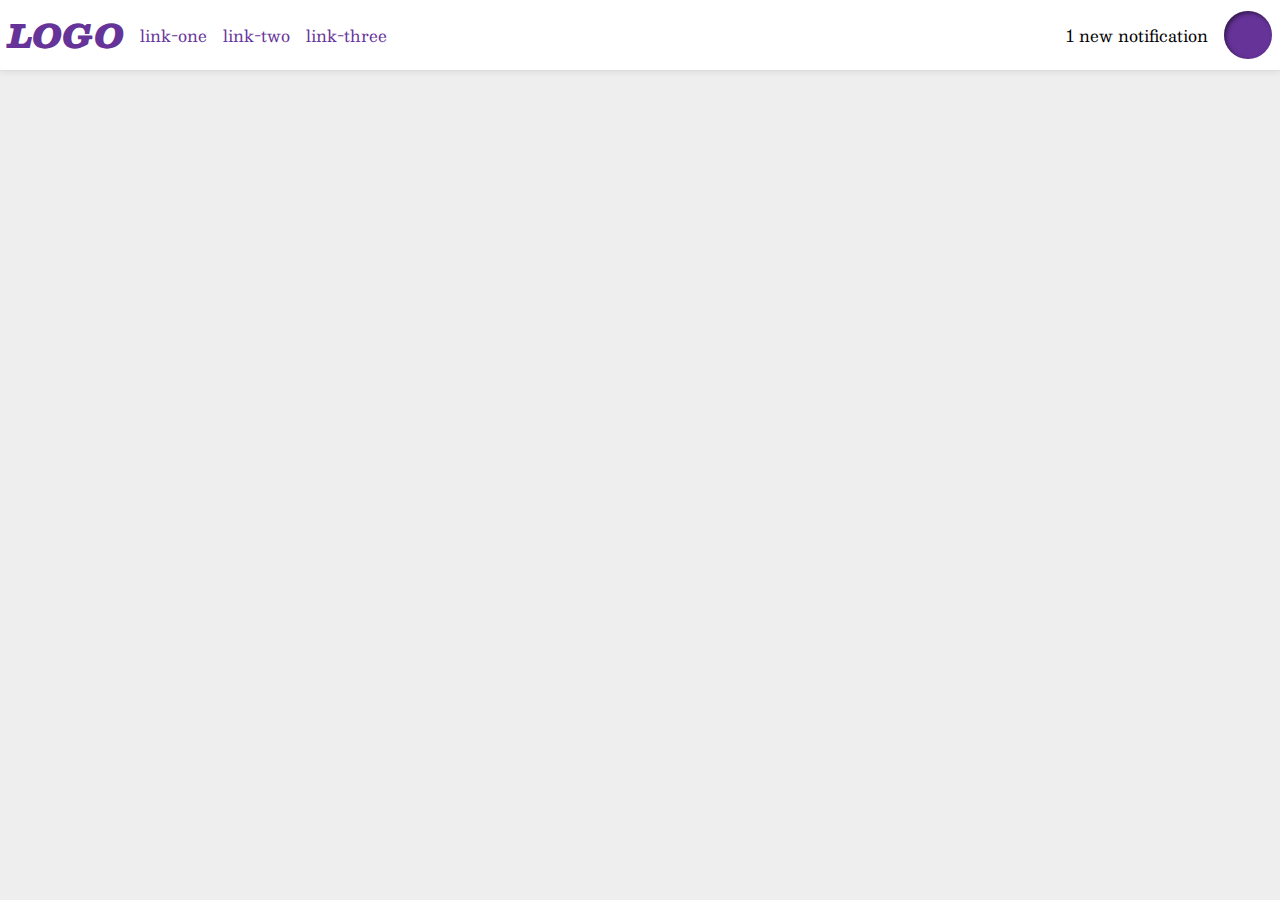
<file: flex/03-flex-header-2/index.html>
<!DOCTYPE html>
<html lang="en">
  <head>
    <meta charset="UTF-8">
    <meta http-equiv="X-UA-Compatible" content="IE=edge">
    <meta name="viewport" content="width=device-width, initial-scale=1.0">
    <title>Flex Header 2</title>
    <link rel="stylesheet" href="style.css">
  </head>
  <body>
    <div class="header">
      <div class="left-align">
        <div class="logo">
          LOGO
        </div>
        <ul class="links">
          <li><a href="https://google.com">link-one</a></li>
          <li><a href="https://google.com">link-two</a></li>
          <li><a href="https://google.com">link-three</a></li>
        </ul>
      </div>
      <div class="right-align"
        <button class="notifications">
          1 new notification
        </button>
        <div class="profile-image"></div>
      </div>
    </div>
  </body>
</html>
</file>
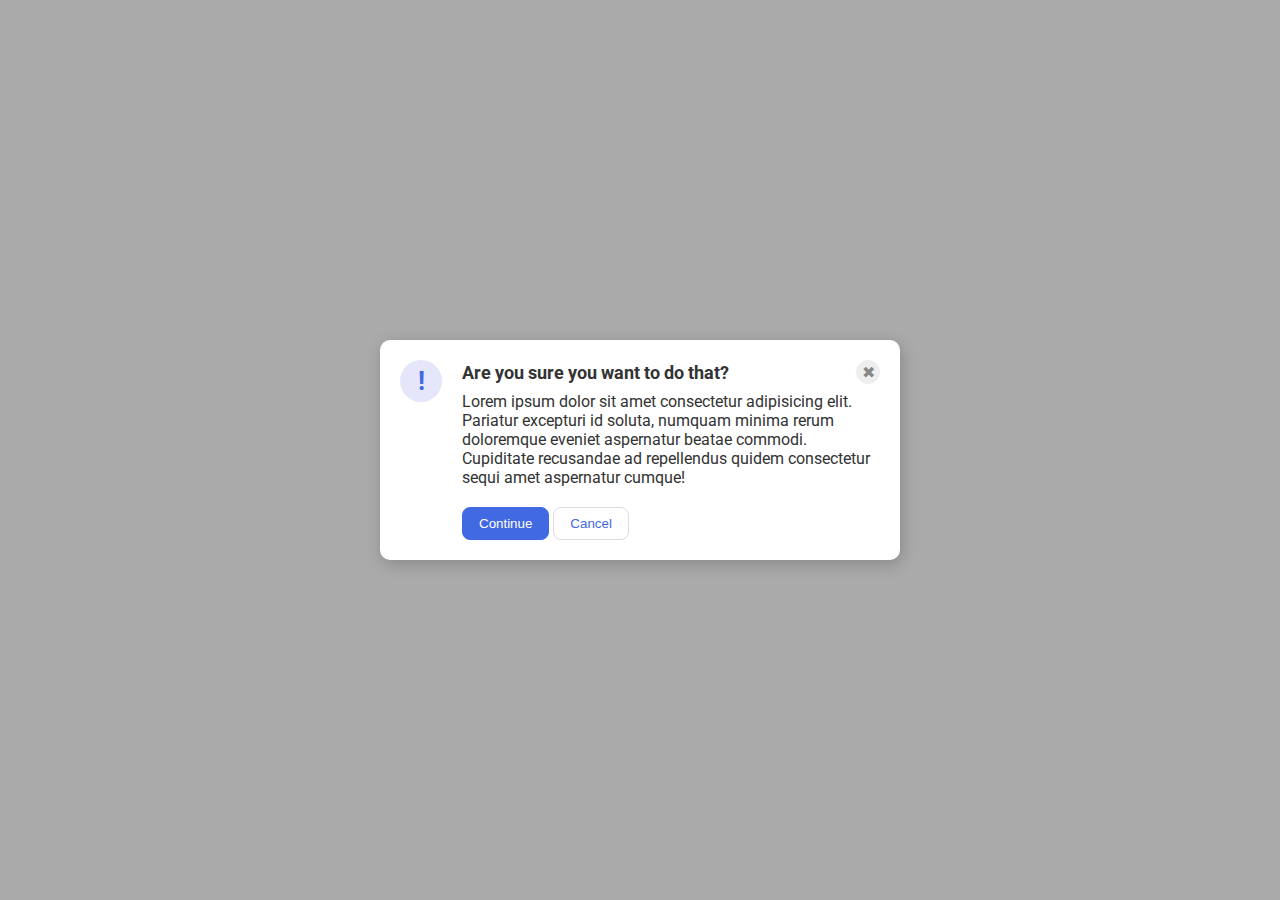
<file: flex/05-flex-modal/index.html>
<!DOCTYPE html>
<html lang="en">
  <head>
    <meta charset="UTF-8">
    <meta http-equiv="X-UA-Compatible" content="IE=edge">
    <meta name="viewport" content="width=device-width, initial-scale=1.0">
    <link rel="stylesheet" href="style.css">
    <title>Modal</title>
  </head>
  <body>
    <div class="modal">
      <div class="icon">!</div>
      <div class="container">
          <div class="header">Are you sure you want to do that?
            <button class="close-button">✖</button>
          </div>
        <div class="text">Lorem ipsum dolor sit amet consectetur adipisicing elit. Pariatur excepturi id soluta, numquam minima rerum doloremque eveniet aspernatur beatae commodi. Cupiditate recusandae ad repellendus quidem consectetur sequi amet aspernatur cumque!</div>
          <button class="continue">Continue</button>
          <button class="cancel">Cancel</button>
        </div>
      </div>
  </body>
</html>
</file>
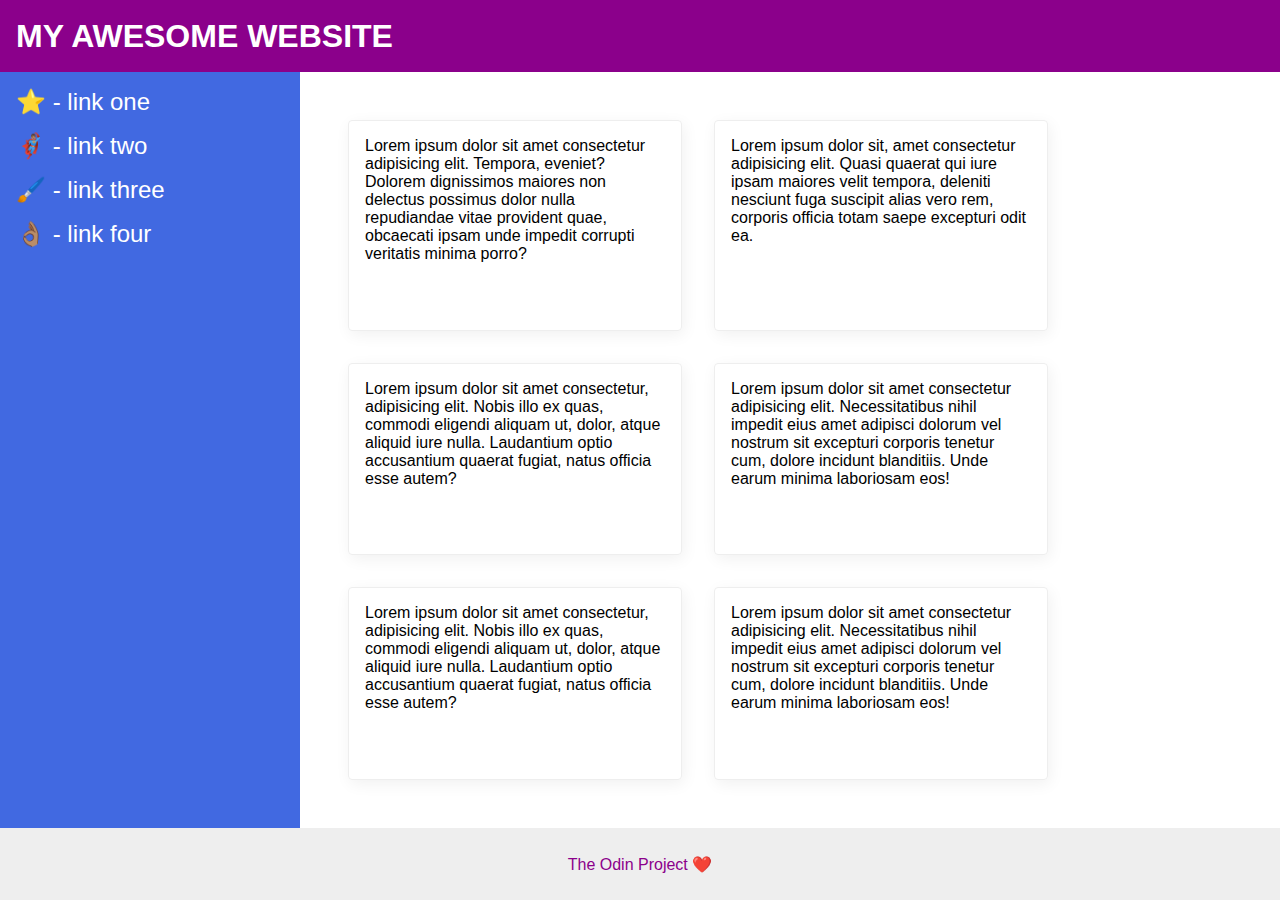
<file: flex/07-flex-layout-2/index.html>
<!DOCTYPE html>
<html lang="en">
  <head>
    <meta charset="UTF-8">
    <meta http-equiv="X-UA-Compatible" content="IE=edge">
    <meta name="viewport" content="width=device-width, initial-scale=1.0">
    <title>The Holy Grail</title>
    <link rel="stylesheet" href="style.css">
  </head>
  <body>
    <div class="header">
      MY AWESOME WEBSITE
    </div>
    <div class="container">
      <div class="sidebar">
        <ul>
          <li><a href="#">⭐ - link one</a></li>
          <li><a href="#">🦸🏽‍♂️ - link two</a></li>
          <li><a href="#">🖌️ - link three</a></li>
          <li><a href="#">👌🏽 - link four</a></li>
        </ul>
      </div>
      <div class="card-container">
        <div class="card">Lorem ipsum dolor sit amet consectetur adipisicing elit. Tempora, eveniet? Dolorem dignissimos maiores non delectus possimus dolor nulla repudiandae vitae provident quae, obcaecati ipsam unde impedit corrupti veritatis minima porro?</div>
        <div class="card">Lorem ipsum dolor sit, amet consectetur adipisicing elit. Quasi quaerat qui iure ipsam maiores velit tempora, deleniti nesciunt fuga suscipit alias vero rem, corporis officia totam saepe excepturi odit ea.</div>
        <div class="card">Lorem ipsum dolor sit amet consectetur, adipisicing elit. Nobis illo ex quas, commodi eligendi aliquam ut, dolor, atque aliquid iure nulla. Laudantium optio accusantium quaerat fugiat, natus officia esse autem?</div>
        <div class="card">Lorem ipsum dolor sit amet consectetur adipisicing elit. Necessitatibus nihil impedit eius amet adipisci dolorum vel nostrum sit excepturi corporis tenetur cum, dolore incidunt blanditiis. Unde earum minima laboriosam eos!</div>
        <div class="card">Lorem ipsum dolor sit amet consectetur, adipisicing elit. Nobis illo ex quas, commodi eligendi aliquam ut, dolor, atque aliquid iure nulla. Laudantium optio accusantium quaerat fugiat, natus officia esse autem?</div>
        <div class="card">Lorem ipsum dolor sit amet consectetur adipisicing elit. Necessitatibus nihil impedit eius amet adipisci dolorum vel nostrum sit excepturi corporis tenetur cum, dolore incidunt blanditiis. Unde earum minima laboriosam eos!</div>
      </div>
    </div>
    <div class="footer">
      The Odin Project ❤️
    </div>
  </body>
</html>
</file>
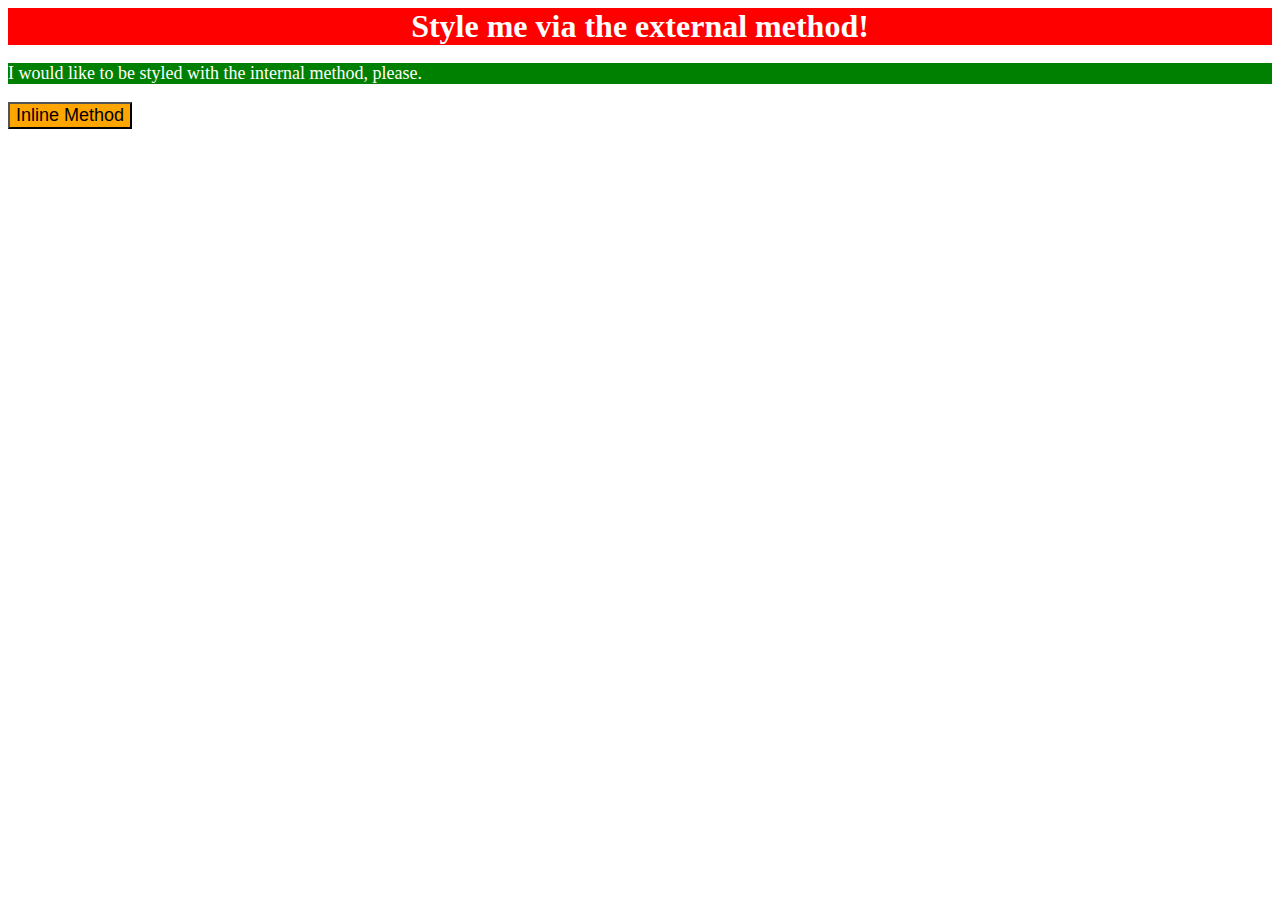
<file: foundations/01-css-methods/index.html>
<!DOCTYPE html>
<html lang="en">
  <head>
    <meta charset="UTF-8">
    <meta http-equiv="X-UA-Compatible" content="IE=edge">
    <meta name="viewport" content="width=device-width, initial-scale=1.0">
    <title>Methods for Adding CSS</title>
    <style>
      p {
        background-color: green;
        color: white;
        font-size: 18px;
      }
    </style>
    <link rel="stylesheet" href="styles.css">
  </head>
  <body>
    <div>Style me via the external method!</div>
    <p>I would like to be styled with the internal method, please.</p>
    <button style="background-color: orange; font-size: 18px;">Inline Method</button>
  </body>
</html>
</file>
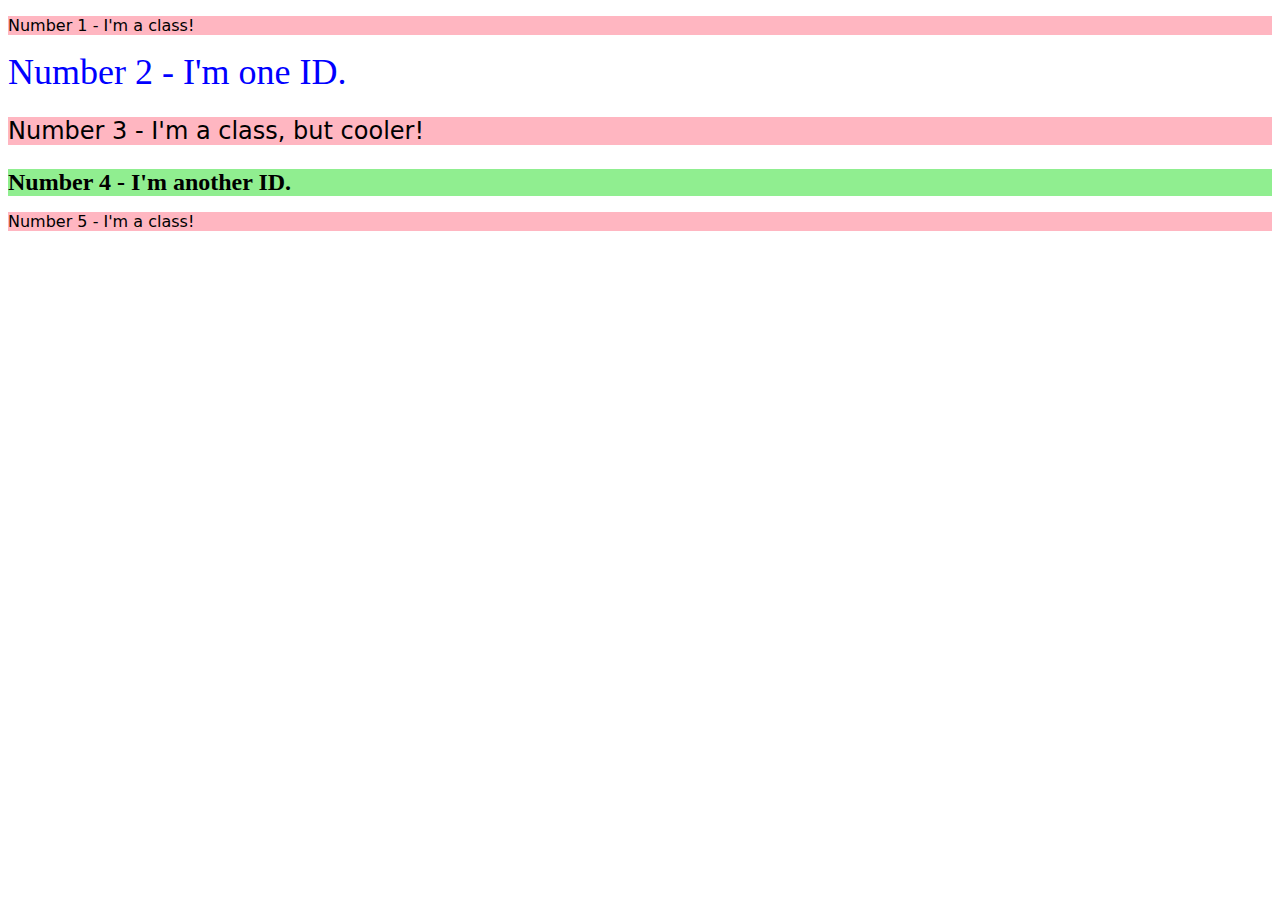
<file: foundations/02-class-id-selectors/index.html>
<!DOCTYPE html>
<html lang="en">
  <head>
    <meta charset="UTF-8">
    <meta http-equiv="X-UA-Compatible" content="IE=edge">
    <meta name="viewport" content="width=device-width, initial-scale=1.0">
    <title>Class and ID Selectors</title>
    <link rel="stylesheet" href="style.css">
  </head>
  <body>
    <p class="odd">Number 1 - I'm a class!</p>
    <div id="two">Number 2 - I'm one ID.</div>
    <p class="odd three">Number 3 - I'm a class, but cooler!</p>
    <div id="four">Number 4 - I'm another ID.</div>
    <p class="odd">Number 5 - I'm a class!</p>
  </body>
</html>
</file>
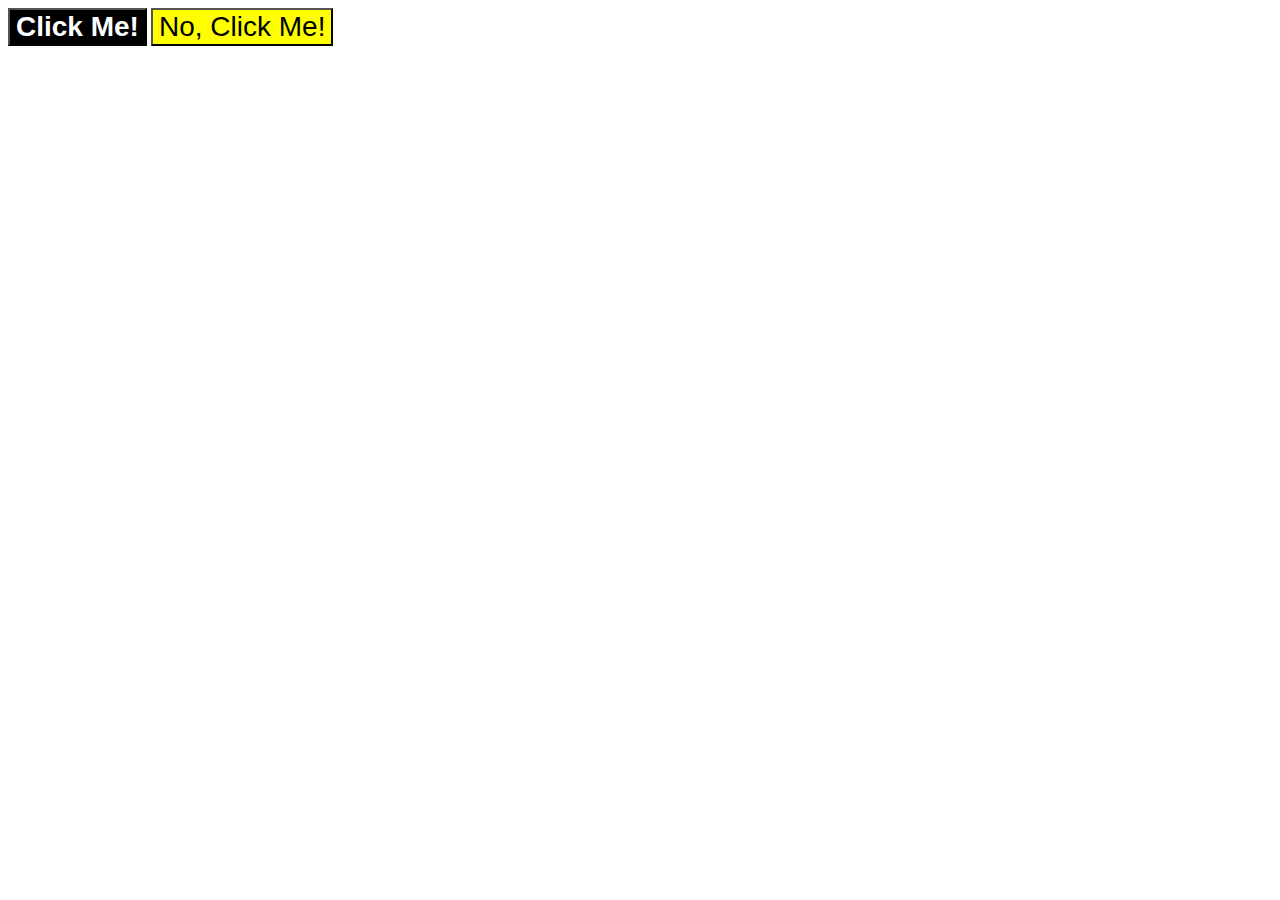
<file: foundations/03-grouping-selectors/index.html>
<!DOCTYPE html>
<html lang="en">
  <head>
    <meta charset="UTF-8">
    <meta http-equiv="X-UA-Compatible" content="IE=edge">
    <meta name="viewport" content="width=device-width, initial-scale=1.0">
    <title>Grouping Selectors</title>
    <link rel="stylesheet" href="style.css">
  </head>
  <body>
    <button class="btn1">Click Me!</button>
    <button class="btn2">No, Click Me!</button>
  </body>
</html>
</file>
<file: flex/03-flex-header-2/style.css>
/* this is some magical font-importing.  
you'll learn about it later. */
@import url('https://fonts.googleapis.com/css2?family=Besley:ital,wght@0,400;1,900&display=swap');

body {
  margin: 0;
  background: #eee;
  font-family: Besley, serif;
}

.header {
  background: white;
  border-bottom: 1px solid #ddd;
  box-shadow: 0 0 8px rgba(0,0,0,.1);
  display: flex;
  justify-content: space-between;
  padding: 8px;
}

.profile-image {
  background: rebeccapurple;
  box-shadow: inset 2px 2px 4px rgba(0,0,0,.5);
  border-radius: 50%;
  width: 48px;
  height: 48px;
}

.logo {
  color: rebeccapurple;
  font-size: 32px;
  font-weight: 900;
  font-style: italic;
}

button {
  border: none;
  border-radius: 8px;
  background: rebeccapurple;
  color: white;
  padding: 8px 24px;
}

a {
  /* this removes the line under our links */
  text-decoration: none;
  color: rebeccapurple;
}

ul {
  list-style-type: none;
  display: flex;
  gap: 16px;
  margin: 0;
  padding: 0;
}

.left-align {
  display: flex;
  align-items: center;
  gap: 16px;
}

.right-align {
  display: flex;
  align-items: center;
  gap: 16px;
}
</file>
<file: flex/05-flex-modal/style.css>
@import url('https://fonts.googleapis.com/css2?family=Roboto:wght@400;700&display=swap');

html, body {
  height: 100%;
}

body {
  font-family: Roboto, sans-serif;
  margin: 0;
  background: #aaa;
  color: #333;
  /* I'll give you this one for free lol */
  display: flex;
  align-items: center;
  justify-content: center;
}

.modal {
  background: white;
  width: 480px;
  border-radius: 10px;
  box-shadow: 2px 4px 16px rgba(0,0,0,.2);
}

.icon {
  color: royalblue;
  font-size: 26px;
  font-weight: 700;
  background: lavender;
  width: 42px;
  height: 42px;
  border-radius: 50%;
  display: flex;
  align-items: center;
  justify-content: center;
}

.close-button {
  background: #eee;
  border-radius: 50%;
  color: #888;
  font-weight: 400;
  font-size: 16px;
  height: 24px;
  width: 24px;
  display: flex;
  align-items: center;
  justify-content: center;
  border: 1px solid #eee;
  padding: 0;
}

button {
  cursor: pointer;
  padding: 8px 16px;
  border-radius: 8px;
}

button.continue {
  background: royalblue;
  border: 1px solid royalblue;
  color: white;
}

button.cancel {
  background: white;
  border: 1px solid #ddd;
  color: royalblue;
}

.modal {
  display: flex;
  gap: 20px;
  padding: 20px;
}

.header {
  display: flex;
  align-items: center;
  justify-content: space-between;
  margin-bottom: 8px;
  font-weight: 700;
  font-size: 18px;
}

.text {
  margin-bottom: 20px;
}

.icon { 
  flex-shrink: 0;
}
</file>
<file: flex/07-flex-layout-2/style.css>
body {
  font-family: -apple-system, BlinkMacSystemFont, 'Segoe UI', Roboto, Oxygen, Ubuntu, Cantarell, 'Open Sans', 'Helvetica Neue', sans-serif;
  margin: 0;
  min-height: 100vh;
  display: flex;
  flex-direction: column;
}

.header {
  height: 72px;
  background: darkmagenta;
  color: white;
  font-size: 32px;
  font-weight: 900;
  padding: 0 16px;
  display: flex;
  align-items: center;
}

.footer {
  height: 72px;
  background: #eee;
  color: darkmagenta;
  display: flex;
  align-items: center;
  justify-content: center;
}

.sidebar {
  width: 300px;
  background: royalblue;
  box-sizing: border-box;
  padding: 16px;
  flex-shrink: 0;
}

.card {
  border: 1px solid #eee;
  box-shadow: 2px 4px 16px rgba(0,0,0,.06);
  border-radius: 4px;
  padding: 16px;
  width: 300px;
}

.container {
  display: flex;
  flex: 1;
}

.card-container {
  display: flex;
  flex-wrap: wrap;
  padding: 48px;
  gap: 32px;
}

ul {
  list-style-type: none;
  margin: 0;
  padding: 0;
}

li {
  margin-bottom: 16px;
}

a {
  color: white;
  text-decoration: none;
  font-size: 24px;
}
</file>
<file: foundations/01-css-methods/styles.css>
div {
    background-color: red;
    color: white;
    font-size: 32px;
    text-align: center;
    font-weight: bold;
}
</file>
<file: foundations/02-class-id-selectors/style.css>
.odd {
    background-color: lightpink;
    font-family: Verdana, 'DejaVu Sans', sans-serif;
}

#two {
    color: blue;
    font-size: 36px;
}

.three {
    font-size: 24px;
}

#four {
    background-color: lightgreen;
    font-weight: bold;
    font-size: 24px;
}
</file>
<file: foundations/03-grouping-selectors/style.css>
.btn1{
    background-color: black;
    color: white;
    font-weight: bold;
}

.btn2 {
    background-color: yellow;
}

.btn1, .btn2 {
    font-size: 28px;
    font-family: Helvetica, 'Times New Roman',  sans-serif;
}
</file>
